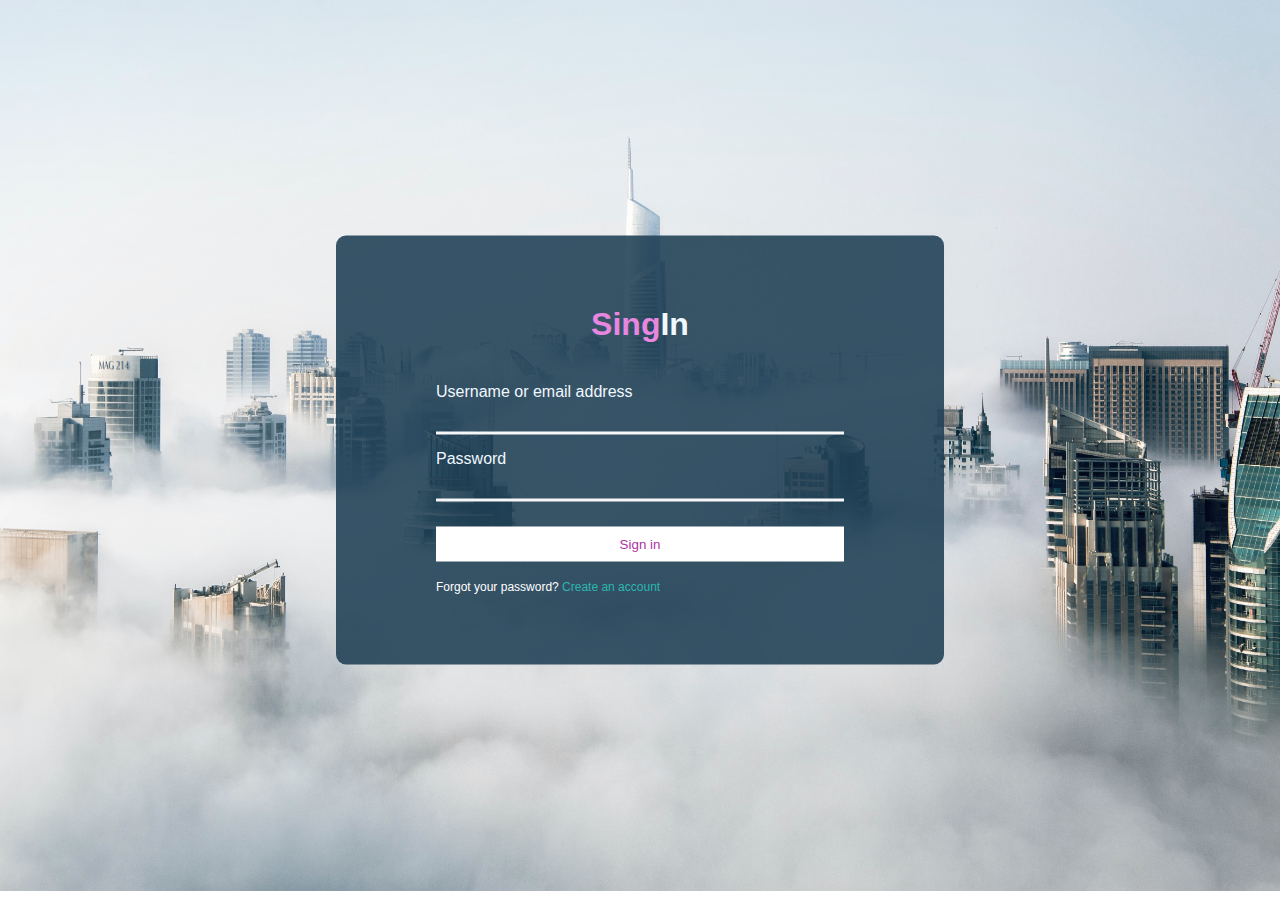
<file: index.html>
<!DOCTYPE html>
<html lang="en">
<head>
    <meta charset="UTF-8">
    <meta http-equiv="X-UA-Compatible" content="IE=edge">
    <meta name="viewport" content="width=device-width, initial-scale=1.0">
    <link rel="stylesheet" type="text/css" href="style.css"/>
    <title>Sign_In_Form</title>
</head>
<body>      
    
    <header>
        <img class="background_img" src="img.jpg" alt="background-image with high buildings and could see the clouds.">
    </header>

    <section class="form_box">
        <div class="form_section">
            <h1><span class="h1-color">Sing</span>In</h1>
            <form action="#" id="sign_in" >
                <label for="name" required>Username or email address</label>
                <input type="name" name="username" id="username">
                <br>
                <label for="sing_in" required>Password</label>
                <input type="password" name="password" id="password">
                <br>
                <button type="submit" onclick="getInfo()">Sign in</button>
                <br>
                <span><a class="forgot_pass" href="#">Forgot your password?</a><a href="index1.html"> Create an account</a></span>
            </form>
        </div>
    </section>
    <script src="main.js"></script>
</body>
</html>
</file>
<file: style.css>
* {
  margin: 0;
  padding: 0;
  outline:none;
  font-family: 'Open Sans Condensed', sans-serif;
}

a {
  text-decoration: none;
  color: #2cb6af;
  font-size: 12px;
}

@media (max-width: 768px) {
  a {
    text-decoration: none;
    color: #2cb6af;
    font-size: 14px;
  }
}

@media screen and (max-width: 450px) {
  a {
    text-decoration: none;
    color: #2cb6af;
    font-size: 14px;
  }
}



h1{
  text-align: center;
  font-size: 32px;
  color: aliceblue;
  padding: 0 0 40px 0;
}

.h1-color {
  color: #e787df;
}

/* background-img */
.background_img {
  width: 100%;
  height: 99vh;
}

@media (max-width: 768px) {
  .background_img {
    width: 100%;
    height: 99vh;
  }
}

@media screen and (max-width: 450px) {
  .background_img {
    width: 100%;
    height: 99vh;
  }

}

/* form_box_style */
.form_box {
	position:absolute;
	left:50%;
  top:50%;
	transform: translate(-50%,-50%);
  background-color: rgba(33, 64, 85, 0.89);
	border-radius:10px;
	padding:70px 100px;
  text-decoration: none;
  }

@media (max-width: 768px) {
  .form_box {
    position: absolute;
    left:55%;
    right: -10%;
    top:50%;
    background-color: rgba(33, 64, 85, 0.89);
    border-radius:10px;
    padding:60px 50px;
    text-decoration: none;
  }
}

@media  screen and (max-width: 450px) {
  .form_box {
    position: absolute;
    left:50%;
    right: -35%;
    top:50%;
    background-color: rgba(33, 64, 85, 0.89);
    border-radius:10px;
    padding:50px 30px;
    text-decoration: none;
  }
}

label {
  color: aliceblue;
}


input[type=name], input[type=password] {
  border:0;
  color:#fff;
  border-bottom:3px solid rgb(247, 247, 247);  
  background:transparent;
  width:100%;
  padding:8px 0 5px 0;
  font-size:16px;
  margin-bottom: 15px;
 }

 input[type=name]:focus, input[type=password]:focus {
    border: none;
    border-bottom:3px solid rgb(10, 17, 82);  
 }


@media screen and (max-width: 350px, 450px) {
  input[type=text], input[type=password] {
    font-size: 14px;
  }

  label {
    color: aliceblue;
    font-size: 15px;
  }
}

 button{
  border: 0;
  background-color: rgb(255, 255, 255);
  color: #ad33a3;
  width: 100%;
  padding: 10px 30px 10px  30px;
  margin: 10px 0 15px 0;
}

button:hover{
  background-color: rgb(0, 88, 139);
  color: #fdfdfd;
}

button:hover{
  background-color: rgb(0, 88, 139);
  color: #fdfdfd;
}

@media screen and (max-width: 350px, 450px) {
  button{
    cursor: pointer;
    border: 0;
    background-color: rgb(255, 255, 255);
    color: #ad33a3;
    width: 100%;
    padding: 10px 30px 10px  30px;
    margin: 10px 0 15px 0;
  }
  button:hover{
    cursor: pointer;
    background-color: rgb(0, 88, 139);
    color: #fdfdfd;
  }

}

.forgot_pass {
  color: #fff;
}
</file>
